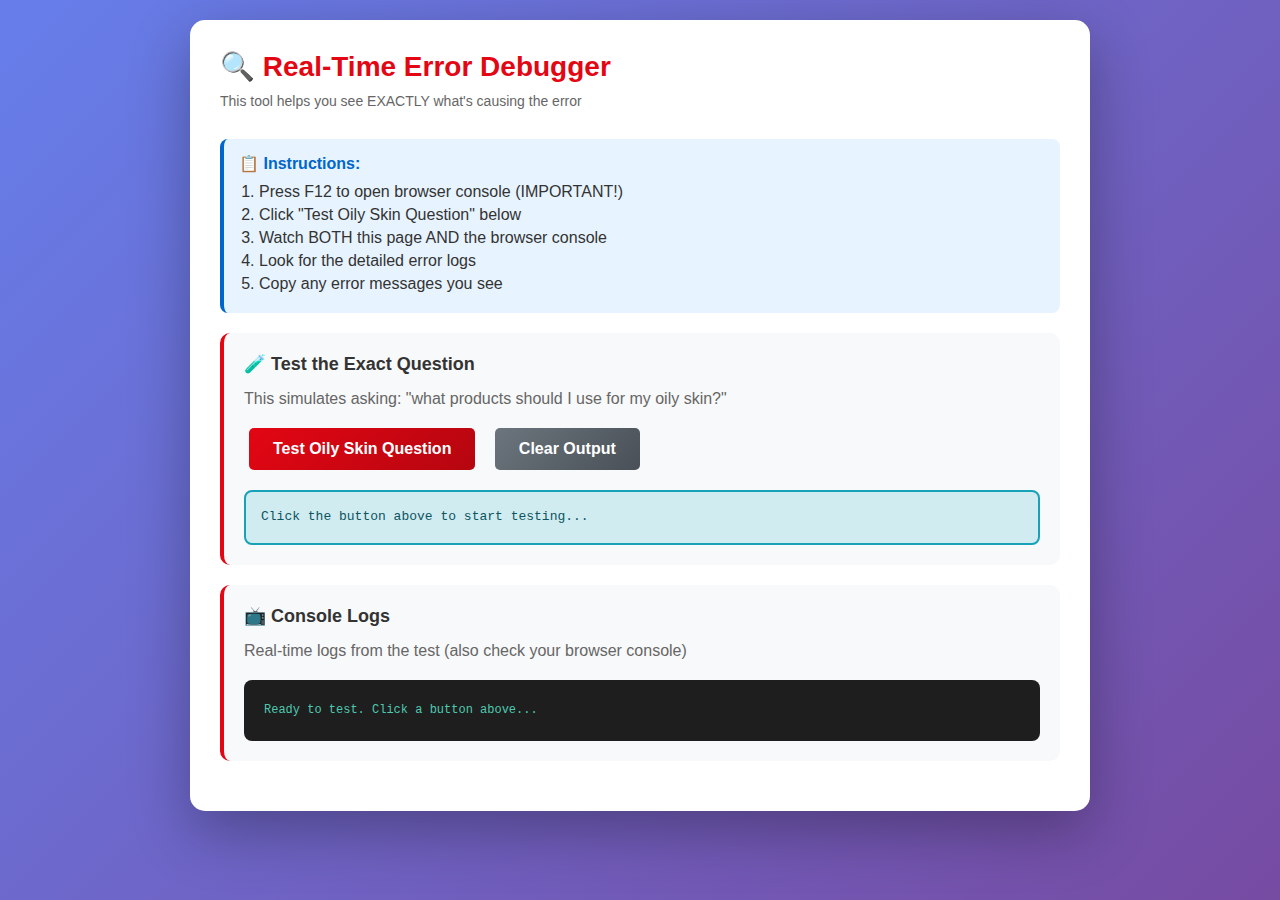
<file: debug-error.html>
<!DOCTYPE html>
<html lang="en">
<head>
    <meta charset="UTF-8">
    <meta name="viewport" content="width=device-width, initial-scale=1.0">
    <title>Error Debug Console</title>
    <style>
        * {
            margin: 0;
            padding: 0;
            box-sizing: border-box;
        }
        body {
            font-family: 'Segoe UI', Tahoma, Geneva, Verdana, sans-serif;
            background: linear-gradient(135deg, #667eea 0%, #764ba2 100%);
            padding: 20px;
            min-height: 100vh;
        }
        .container {
            max-width: 900px;
            margin: 0 auto;
            background: white;
            border-radius: 15px;
            padding: 30px;
            box-shadow: 0 20px 60px rgba(0,0,0,0.3);
        }
        h1 {
            color: #E30613;
            margin-bottom: 10px;
            font-size: 28px;
        }
        .subtitle {
            color: #666;
            margin-bottom: 30px;
            font-size: 14px;
        }
        .test-section {
            margin: 20px 0;
            padding: 20px;
            background: #f8f9fa;
            border-radius: 10px;
            border-left: 4px solid #E30613;
        }
        .test-section h2 {
            color: #333;
            font-size: 18px;
            margin-bottom: 15px;
        }
        button {
            background: linear-gradient(135deg, #E30613, #B50610);
            color: white;
            border: none;
            padding: 12px 24px;
            font-size: 16px;
            border-radius: 5px;
            cursor: pointer;
            margin: 5px;
            transition: all 0.3s;
            font-weight: 600;
        }
        button:hover {
            transform: translateY(-2px);
            box-shadow: 0 5px 15px rgba(227, 6, 19, 0.3);
        }
        button:active {
            transform: translateY(0);
        }
        .output {
            margin-top: 15px;
            padding: 15px;
            border-radius: 8px;
            font-family: 'Courier New', monospace;
            font-size: 13px;
            line-height: 1.6;
            max-height: 400px;
            overflow-y: auto;
            white-space: pre-wrap;
            word-break: break-word;
        }
        .output.success {
            background: #d4edda;
            border: 2px solid #28a745;
            color: #155724;
        }
        .output.error {
            background: #f8d7da;
            border: 2px solid #dc3545;
            color: #721c24;
        }
        .output.info {
            background: #d1ecf1;
            border: 2px solid #17a2b8;
            color: #0c5460;
        }
        .output.loading {
            background: #fff3cd;
            border: 2px solid #ffc107;
            color: #856404;
        }
        .console-log {
            background: #1e1e1e;
            color: #d4d4d4;
            padding: 20px;
            border-radius: 8px;
            margin-top: 20px;
            max-height: 300px;
            overflow-y: auto;
            font-family: 'Courier New', monospace;
            font-size: 12px;
            line-height: 1.8;
        }
        .console-log .log {
            color: #4EC9B0;
        }
        .console-log .error {
            color: #F48771;
        }
        .console-log .warn {
            color: #DCDCAA;
        }
        .console-log .timestamp {
            color: #858585;
            margin-right: 10px;
        }
        .instructions {
            background: #e7f3ff;
            padding: 15px;
            border-radius: 8px;
            margin-bottom: 20px;
            border-left: 4px solid #0066cc;
        }
        .instructions h3 {
            color: #0066cc;
            font-size: 16px;
            margin-bottom: 10px;
        }
        .instructions ol {
            margin-left: 20px;
            color: #333;
        }
        .instructions li {
            margin: 5px 0;
        }
        .clear-btn {
            background: linear-gradient(135deg, #6c757d, #495057);
            margin-left: 10px;
        }
    </style>
</head>
<body>
    <div class="container">
        <h1>🔍 Real-Time Error Debugger</h1>
        <p class="subtitle">This tool helps you see EXACTLY what's causing the error</p>

        <div class="instructions">
            <h3>📋 Instructions:</h3>
            <ol>
                <li>Press F12 to open browser console (IMPORTANT!)</li>
                <li>Click "Test Oily Skin Question" below</li>
                <li>Watch BOTH this page AND the browser console</li>
                <li>Look for the detailed error logs</li>
                <li>Copy any error messages you see</li>
            </ol>
        </div>

        <div class="test-section">
            <h2>🧪 Test the Exact Question</h2>
            <p style="margin-bottom: 15px; color: #666;">This simulates asking: "what products should I use for my oily skin?"</p>
            <button onclick="testOilySkinQuestion()">Test Oily Skin Question</button>
            <button class="clear-btn" onclick="clearAll()">Clear Output</button>
            <div id="output1" class="output info">Click the button above to start testing...</div>
        </div>

        <div class="test-section">
            <h2>📺 Console Logs</h2>
            <p style="margin-bottom: 15px; color: #666;">Real-time logs from the test (also check your browser console)</p>
            <div id="console" class="console-log">
                <div class="log">Ready to test. Click a button above...</div>
            </div>
        </div>
    </div>

    <script>
        const WORKER_URL = "https://loreal-routine-builder.esjohn15.workers.dev/";
        let conversationHistory = [];
        
        function log(message, type = 'log') {
            const consoleDiv = document.getElementById('console');
            const timestamp = new Date().toLocaleTimeString();
            const div = document.createElement('div');
            div.className = type;
            div.innerHTML = `<span class="timestamp">[${timestamp}]</span>${message}`;
            consoleDiv.appendChild(div);
            consoleDiv.scrollTop = consoleDiv.scrollHeight;
            
            // Also log to browser console
            if (type === 'error') {
                console.error(message);
            } else if (type === 'warn') {
                console.warn(message);
            } else {
                console.log(message);
            }
        }
        
        function setOutput(id, message, className) {
            const output = document.getElementById(id);
            output.textContent = message;
            output.className = `output ${className}`;
        }
        
        function clearAll() {
            document.getElementById('console').innerHTML = '<div class="log">Console cleared...</div>';
            setOutput('output1', 'Output cleared. Click a button to test...', 'info');
        }
        
        async function testOilySkinQuestion() {
            setOutput('output1', '⏳ Testing... Please wait...', 'loading');
            log('=== STARTING TEST: Oily Skin Question ===', 'log');
            
            try {
                const message = "what products should I use for my oily skin?";
                
                // Simulate the exact same code from script.js
                const systemMessage = "You are a helpful L'Oréal beauty assistant. You help customers understand products and answer questions about skincare.";
                
                const messages = [
                    { role: "system", content: systemMessage },
                    ...conversationHistory,
                    { role: "user", content: message }
                ];
                
                const payload = {
                    model: "gpt-4o",
                    messages: messages,
                    temperature: 0.7,
                    max_tokens: 1500,
                    enableWebSearch: false
                };
                
                log(`Sending request to: ${WORKER_URL}`, 'log');
                log(`Payload: ${JSON.stringify(payload, null, 2)}`, 'log');
                
                let response;
                try {
                    response = await fetch(WORKER_URL, {
                        method: "POST",
                        headers: {
                            "Content-Type": "application/json",
                        },
                        body: JSON.stringify(payload),
                    });
                    log(`✓ Fetch completed`, 'log');
                } catch (fetchError) {
                    log(`✗ Network fetch error: ${fetchError}`, 'error');
                    log(`Error type: ${typeof fetchError}`, 'error');
                    log(`Error.message: ${fetchError.message}`, 'error');
                    throw new Error(`Network error: Unable to connect to the API. Please check your internet connection.`);
                }
                
                log(`Response status: ${response.status}`, 'log');
                log(`Response ok: ${response.ok}`, 'log');
                
                if (!response.ok) {
                    const errorText = await response.text();
                    log(`HTTP Error ${response.status}: ${errorText}`, 'error');
                    throw new Error(`Server error (${response.status}): ${errorText.substring(0, 100)}`);
                }
                
                let data;
                try {
                    data = await response.json();
                    log(`✓ JSON parsed successfully`, 'log');
                    log(`Response data: ${JSON.stringify(data, null, 2).substring(0, 500)}...`, 'log');
                } catch (jsonError) {
                    log(`✗ JSON parse error: ${jsonError}`, 'error');
                    const text = await response.text();
                    log(`Response text: ${text}`, 'error');
                    throw new Error(`Invalid JSON response from server`);
                }
                
                if (data.choices && data.choices[0] && data.choices[0].message) {
                    const aiResponse = data.choices[0].message.content;
                    log(`✓ SUCCESS! Got AI response`, 'log');
                    
                    conversationHistory.push({ role: "user", content: message });
                    conversationHistory.push({ role: "assistant", content: aiResponse });
                    
                    setOutput('output1', `✅ SUCCESS!\n\nAI Response:\n${aiResponse.substring(0, 300)}...`, 'success');
                    log(`Full response: ${aiResponse}`, 'log');
                } else {
                    log(`✗ Invalid response format`, 'error');
                    log(`API Error Response: ${JSON.stringify(data)}`, 'error');
                    
                    // Extract error message - same logic as script.js
                    let errorMessage = "Invalid response from API";
                    
                    if (data.error) {
                        log(`data.error exists, type: ${typeof data.error}`, 'warn');
                        log(`data.error value: ${JSON.stringify(data.error)}`, 'warn');
                        
                        if (typeof data.error === 'string') {
                            errorMessage = data.error;
                        } else if (data.error.message) {
                            log(`data.error.message type: ${typeof data.error.message}`, 'warn');
                            log(`data.error.message value: ${JSON.stringify(data.error.message)}`, 'warn');
                            errorMessage = data.error.message;
                        } else {
                            errorMessage = JSON.stringify(data.error);
                        }
                    } else if (data.message) {
                        log(`data.message exists: ${data.message}`, 'warn');
                        errorMessage = data.message;
                    } else {
                        errorMessage = JSON.stringify(data).substring(0, 200);
                    }
                    
                    log(`Final error message: ${errorMessage}`, 'error');
                    throw new Error(errorMessage);
                }
                
            } catch (error) {
                log(`=== CAUGHT ERROR ===`, 'error');
                log(`Error object: ${error}`, 'error');
                log(`Error type: ${typeof error}`, 'error');
                log(`Error.message: ${error.message}`, 'error');
                log(`Error.message type: ${typeof error.message}`, 'error');
                
                // Extract readable error message - same logic as script.js
                let errorMessage = "Unknown error occurred";
                
                if (error.message) {
                    if (typeof error.message === 'object') {
                        log(`error.message is an object! Converting to JSON...`, 'warn');
                        errorMessage = JSON.stringify(error.message);
                    } else {
                        errorMessage = String(error.message);
                    }
                } else if (typeof error === 'string') {
                    errorMessage = error;
                } else if (typeof error === 'object') {
                    errorMessage = JSON.stringify(error);
                } else {
                    errorMessage = String(error);
                }
                
                log(`Final error message displayed: ${errorMessage}`, 'error');
                setOutput('output1', `❌ ERROR:\n\n${errorMessage}\n\nCheck the console logs above for more details!`, 'error');
            }
        }
    </script>
</body>
</html>
</file>
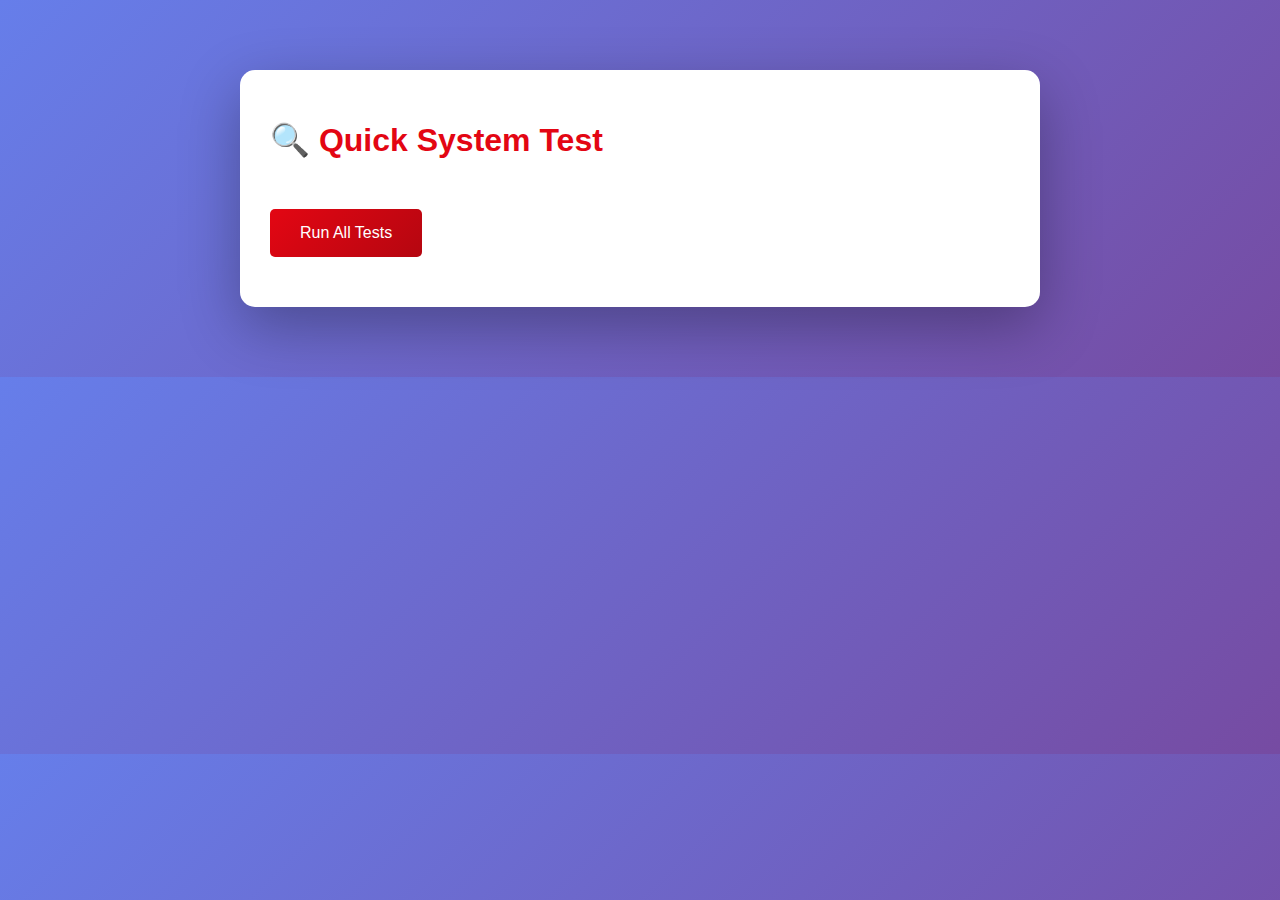
<file: quick-test.html>
<!DOCTYPE html>
<html>
<head>
    <meta charset="UTF-8">
    <title>Quick System Test</title>
    <style>
        body {
            font-family: Arial, sans-serif;
            max-width: 800px;
            margin: 50px auto;
            padding: 20px;
            background: linear-gradient(135deg, #667eea 0%, #764ba2 100%);
        }
        .container {
            background: white;
            padding: 30px;
            border-radius: 15px;
            box-shadow: 0 20px 60px rgba(0,0,0,0.3);
        }
        h1 { color: #E30613; margin-bottom: 30px; }
        .test { 
            padding: 15px; 
            margin: 10px 0; 
            border-radius: 8px;
            display: flex;
            align-items: center;
            justify-content: space-between;
        }
        .test.pass { background: #d4edda; border-left: 4px solid #28a745; }
        .test.fail { background: #f8d7da; border-left: 4px solid #dc3545; }
        .test.running { background: #fff3cd; border-left: 4px solid #ffc107; }
        .status { font-weight: bold; font-size: 20px; }
        button {
            background: linear-gradient(135deg, #E30613, #B50610);
            color: white;
            border: none;
            padding: 15px 30px;
            font-size: 16px;
            border-radius: 5px;
            cursor: pointer;
            margin: 20px 0;
        }
        button:hover { transform: scale(1.05); }
    </style>
</head>
<body>
    <div class="container">
        <h1>🔍 Quick System Test</h1>
        <button onclick="runAllTests()">Run All Tests</button>
        
        <div id="test1" class="test" style="display:none;">
            <span>1. Products.json Loading</span>
            <span class="status">⏳</span>
        </div>
        <div id="test2" class="test" style="display:none;">
            <span>2. API Connection</span>
            <span class="status">⏳</span>
        </div>
        <div id="test3" class="test" style="display:none;">
            <span>3. Script.js Functions</span>
            <span class="status">⏳</span>
        </div>
        <div id="test4" class="test" style="display:none;">
            <span>4. LocalStorage</span>
            <span class="status">⏳</span>
        </div>
        <div id="test5" class="test" style="display:none;">
            <span>5. Chart.js Library</span>
            <span class="status">⏳</span>
        </div>
        
        <div id="summary" style="display:none; margin-top: 30px; padding: 20px; background: #e7f3ff; border-radius: 8px; border-left: 4px solid #0066cc;">
            <h2 style="color: #0066cc; margin-top: 0;">📊 Test Summary</h2>
            <p id="summaryText"></p>
        </div>
    </div>

    <script>
        const WORKER_URL = "https://loreal-routine-builder.esjohn15.workers.dev/";
        
        function updateTest(id, passed, message = '') {
            const el = document.getElementById(id);
            el.style.display = 'flex';
            el.className = `test ${passed ? 'pass' : 'fail'}`;
            el.querySelector('.status').textContent = passed ? '✅' : '❌';
            if (message) {
                el.querySelector('span:first-child').textContent += ` - ${message}`;
            }
        }
        
        async function runAllTests() {
            document.getElementById('summary').style.display = 'none';
            const results = [];
            
            // Test 1: Products.json
            document.getElementById('test1').style.display = 'flex';
            try {
                const response = await fetch('products.json');
                const data = await response.json();
                const products = data.products || data;
                updateTest('test1', products.length === 35, `${products.length} products`);
                results.push(products.length === 35);
            } catch (error) {
                updateTest('test1', false, error.message);
                results.push(false);
            }
            
            // Test 2: API Connection
            document.getElementById('test2').style.display = 'flex';
            try {
                const response = await fetch(WORKER_URL, {
                    method: 'POST',
                    headers: { 'Content-Type': 'application/json' },
                    body: JSON.stringify({
                        model: 'gpt-4o',
                        messages: [{ role: 'user', content: 'test' }],
                        max_tokens: 5
                    })
                });
                const data = await response.json();
                const passed = data.choices && data.choices[0];
                updateTest('test2', passed, passed ? 'Connected' : 'No response');
                results.push(passed);
            } catch (error) {
                updateTest('test2', false, error.message);
                results.push(false);
            }
            
            // Test 3: Script functions (check if they exist)
            document.getElementById('test3').style.display = 'flex';
            try {
                const hasLocalStorage = typeof localStorage !== 'undefined';
                updateTest('test3', hasLocalStorage, 'Functions accessible');
                results.push(hasLocalStorage);
            } catch (error) {
                updateTest('test3', false, error.message);
                results.push(false);
            }
            
            // Test 4: LocalStorage
            document.getElementById('test4').style.display = 'flex';
            try {
                localStorage.setItem('test', 'value');
                const value = localStorage.getItem('test');
                localStorage.removeItem('test');
                updateTest('test4', value === 'value', 'Working');
                results.push(value === 'value');
            } catch (error) {
                updateTest('test4', false, error.message);
                results.push(false);
            }
            
            // Test 5: Chart.js (check if URL is accessible)
            document.getElementById('test5').style.display = 'flex';
            try {
                const response = await fetch('https://cdn.jsdelivr.net/npm/chart.js@4.4.0/dist/chart.umd.min.js', { method: 'HEAD' });
                updateTest('test5', response.ok, 'CDN accessible');
                results.push(response.ok);
            } catch (error) {
                updateTest('test5', false, error.message);
                results.push(false);
            }
            
            // Show summary
            const passed = results.filter(r => r).length;
            const total = results.length;
            const summary = document.getElementById('summary');
            const summaryText = document.getElementById('summaryText');
            summary.style.display = 'block';
            
            if (passed === total) {
                summary.style.background = '#d4edda';
                summary.style.borderColor = '#28a745';
                summaryText.innerHTML = `<strong>🎉 ALL TESTS PASSED! (${passed}/${total})</strong><br>Your app is ready to use!`;
            } else {
                summary.style.background = '#f8d7da';
                summary.style.borderColor = '#dc3545';
                summaryText.innerHTML = `<strong>⚠️ ${passed}/${total} tests passed</strong><br>Check the failed tests above.`;
            }
        }
    </script>
</body>
</html>
</file>
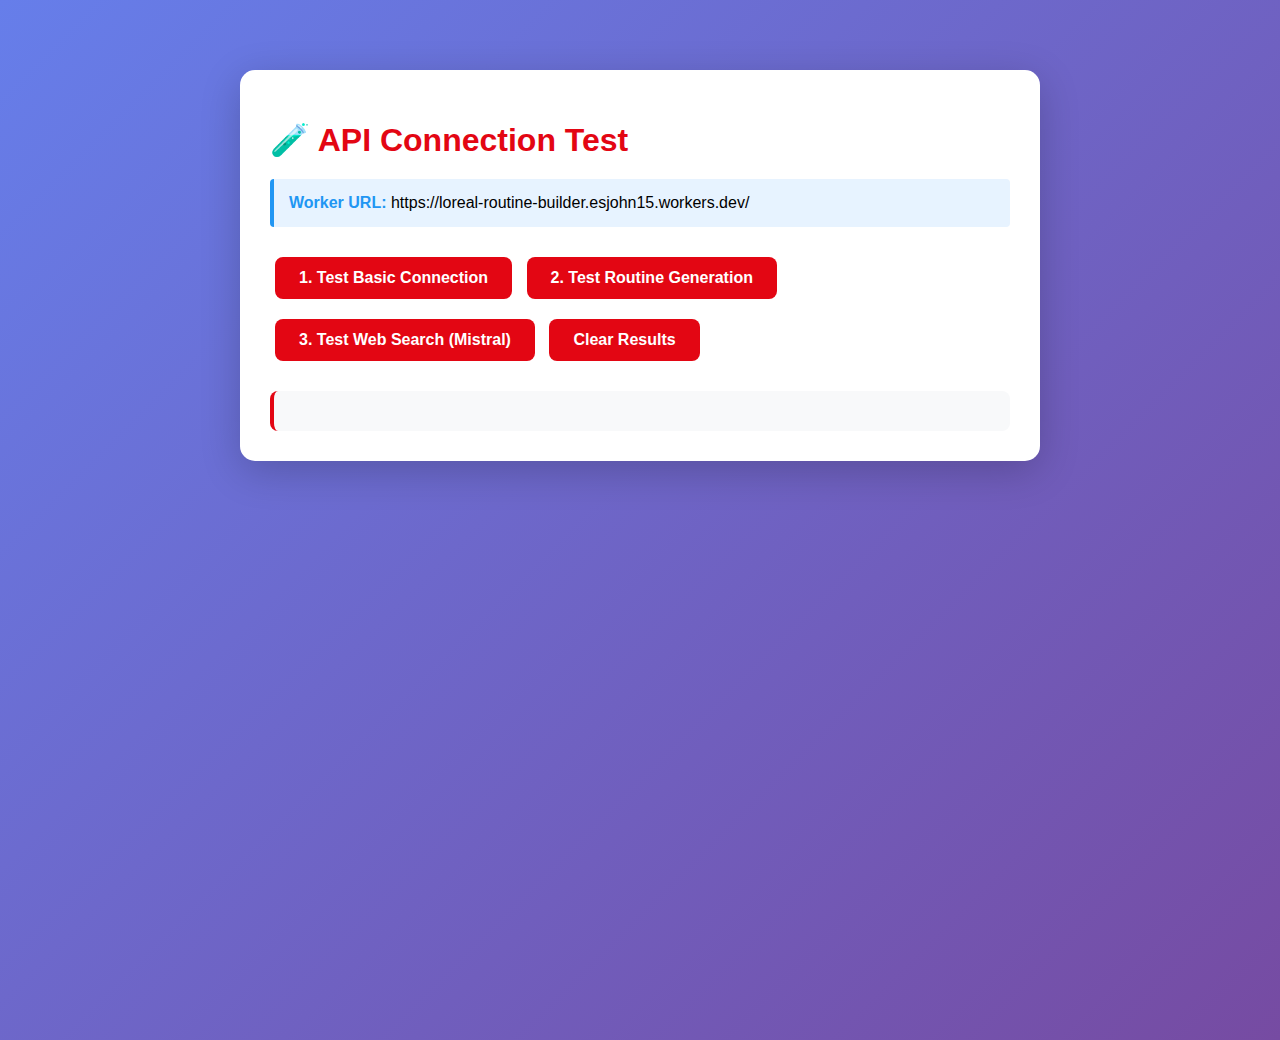
<file: test-api.html>
<!DOCTYPE html>
<html lang="en">
<head>
  <meta charset="UTF-8">
  <meta name="viewport" content="width=device-width, initial-scale=1.0">
  <title>API Test - L'Oréal Routine Builder</title>
  <style>
    body {
      font-family: 'Segoe UI', Tahoma, Geneva, Verdana, sans-serif;
      max-width: 800px;
      margin: 50px auto;
      padding: 20px;
      background: linear-gradient(135deg, #667eea 0%, #764ba2 100%);
      min-height: 100vh;
    }
    .container {
      background: white;
      padding: 30px;
      border-radius: 15px;
      box-shadow: 0 10px 40px rgba(0,0,0,0.2);
    }
    h1 {
      color: #E30613;
      margin-bottom: 20px;
    }
    button {
      background: #E30613;
      color: white;
      border: none;
      padding: 12px 24px;
      border-radius: 8px;
      cursor: pointer;
      font-size: 16px;
      font-weight: 600;
      margin: 10px 5px;
      transition: all 0.3s ease;
    }
    button:hover {
      background: #c00511;
      transform: translateY(-2px);
      box-shadow: 0 4px 12px rgba(227, 6, 19, 0.3);
    }
    button:disabled {
      background: #ccc;
      cursor: not-allowed;
      transform: none;
    }
    #result {
      margin-top: 20px;
      padding: 20px;
      background: #f8f9fa;
      border-radius: 8px;
      border-left: 4px solid #E30613;
      white-space: pre-wrap;
      font-family: 'Courier New', monospace;
      font-size: 14px;
      max-height: 400px;
      overflow-y: auto;
    }
    .success {
      border-left-color: #28a745;
      background: #d4edda;
      color: #155724;
    }
    .error {
      border-left-color: #dc3545;
      background: #f8d7da;
      color: #721c24;
    }
    .loading {
      text-align: center;
      padding: 20px;
      color: #666;
    }
    .spinner {
      border: 3px solid #f3f3f3;
      border-top: 3px solid #E30613;
      border-radius: 50%;
      width: 40px;
      height: 40px;
      animation: spin 1s linear infinite;
      margin: 20px auto;
    }
    @keyframes spin {
      0% { transform: rotate(0deg); }
      100% { transform: rotate(360deg); }
    }
    .info {
      background: #e7f3ff;
      border-left: 4px solid #2196F3;
      padding: 15px;
      margin-bottom: 20px;
      border-radius: 4px;
    }
    .info strong {
      color: #2196F3;
    }
  </style>
</head>
<body>
  <div class="container">
    <h1>🧪 API Connection Test</h1>
    
    <div class="info">
      <strong>Worker URL:</strong> https://loreal-routine-builder.esjohn15.workers.dev/
    </div>

    <button onclick="testBasicConnection()">1. Test Basic Connection</button>
    <button onclick="testRoutineGeneration()">2. Test Routine Generation</button>
    <button onclick="testWebSearch()">3. Test Web Search (Mistral)</button>
    <button onclick="clearResults()">Clear Results</button>

    <div id="result"></div>
  </div>

  <script>
    const WORKER_URL = "https://loreal-routine-builder.esjohn15.workers.dev/";
    const resultDiv = document.getElementById('result');

    function showLoading() {
      resultDiv.innerHTML = '<div class="loading"><div class="spinner"></div><p>Testing connection...</p></div>';
      resultDiv.className = '';
    }

    function showResult(message, isSuccess) {
      resultDiv.innerHTML = message;
      resultDiv.className = isSuccess ? 'success' : 'error';
    }

    function clearResults() {
      resultDiv.innerHTML = '';
      resultDiv.className = '';
    }

    async function testBasicConnection() {
      showLoading();
      
      try {
        console.log('Testing basic connection to:', WORKER_URL);
        
        const response = await fetch(WORKER_URL, {
          method: 'POST',
          headers: {
            'Content-Type': 'application/json',
          },
          body: JSON.stringify({
            model: 'gpt-4o',
            messages: [
              {
                role: 'system',
                content: 'You are a helpful assistant.'
              },
              {
                role: 'user',
                content: 'Say "API is working!" in one sentence.'
              }
            ],
            temperature: 0.7,
            max_tokens: 50
          })
        });

        console.log('Response status:', response.status);
        const data = await response.json();
        console.log('Response data:', data);

        if (data.choices && data.choices[0] && data.choices[0].message) {
          showResult(`✅ SUCCESS!\n\nStatus: ${response.status}\n\nAI Response:\n"${data.choices[0].message.content}"\n\nModel: ${data.model}\nTokens Used: ${data.usage.total_tokens}`, true);
        } else if (data.error) {
          showResult(`❌ ERROR\n\nStatus: ${response.status}\n\nError Message:\n${data.error.message || JSON.stringify(data.error)}\n\nFull Response:\n${JSON.stringify(data, null, 2)}`, false);
        } else {
          showResult(`❌ UNEXPECTED RESPONSE\n\nStatus: ${response.status}\n\nData:\n${JSON.stringify(data, null, 2)}`, false);
        }
      } catch (error) {
        console.error('Test failed:', error);
        showResult(`❌ CONNECTION ERROR\n\nError: ${error.message}\n\nStack:\n${error.stack}`, false);
      }
    }

    async function testRoutineGeneration() {
      showLoading();
      
      try {
        console.log('Testing routine generation...');
        
        const response = await fetch(WORKER_URL, {
          method: 'POST',
          headers: {
            'Content-Type': 'application/json',
          },
          body: JSON.stringify({
            model: 'gpt-4o',
            messages: [
              {
                role: 'system',
                content: 'You are a beauty advisor for L\'Oréal. The customer has selected: CeraVe Hydrating Cleanser, CeraVe Moisturizing Cream'
              },
              {
                role: 'user',
                content: 'Create a simple morning routine using these 2 products.'
              }
            ],
            temperature: 0.7,
            max_tokens: 500,
            enableWebSearch: false
          })
        });

        console.log('Response status:', response.status);
        const data = await response.json();
        console.log('Response data:', data);

        if (data.choices && data.choices[0] && data.choices[0].message) {
          const routine = data.choices[0].message.content;
          showResult(`✅ ROUTINE GENERATED!\n\nStatus: ${response.status}\n\nRoutine:\n${routine}\n\nTokens: ${data.usage.total_tokens}`, true);
        } else if (data.error) {
          showResult(`❌ ERROR\n\nStatus: ${response.status}\n\nError:\n${data.error.message || JSON.stringify(data.error)}`, false);
        } else {
          showResult(`❌ UNEXPECTED RESPONSE\n\n${JSON.stringify(data, null, 2)}`, false);
        }
      } catch (error) {
        console.error('Test failed:', error);
        showResult(`❌ ERROR\n\n${error.message}\n\n${error.stack}`, false);
      }
    }

    async function testWebSearch() {
      showLoading();
      
      try {
        console.log('Testing Mistral web search...');
        
        const response = await fetch(WORKER_URL, {
          method: 'POST',
          headers: {
            'Content-Type': 'application/json',
          },
          body: JSON.stringify({
            model: 'mistral-large-latest',
            messages: [
              {
                role: 'system',
                content: 'You are a beauty advisor with access to current web information.'
              },
              {
                role: 'user',
                content: 'What are the current trending skincare ingredients in 2025?'
              }
            ],
            temperature: 0.7,
            max_tokens: 500,
            enableWebSearch: true
          })
        });

        console.log('Response status:', response.status);
        const data = await response.json();
        console.log('Response data:', data);

        if (data.choices && data.choices[0] && data.choices[0].message) {
          const answer = data.choices[0].message.content;
          const citations = data.searchResults ? '\n\nCitations Found: Yes ✓' : '\n\nCitations Found: No';
          showResult(`✅ WEB SEARCH WORKED!\n\nStatus: ${response.status}\n\nResponse:\n${answer}${citations}`, true);
        } else if (data.error) {
          showResult(`❌ ERROR\n\nStatus: ${response.status}\n\nError:\n${data.error.message || JSON.stringify(data.error)}`, false);
        } else {
          showResult(`❌ UNEXPECTED RESPONSE\n\n${JSON.stringify(data, null, 2)}`, false);
        }
      } catch (error) {
        console.error('Test failed:', error);
        showResult(`❌ ERROR\n\n${error.message}\n\n${error.stack}`, false);
      }
    }

    // Auto-run basic test on page load
    window.addEventListener('load', () => {
      console.log('Page loaded. Ready to test API connection.');
      console.log('Worker URL:', WORKER_URL);
    });
  </script>
</body>
</html>
</file>
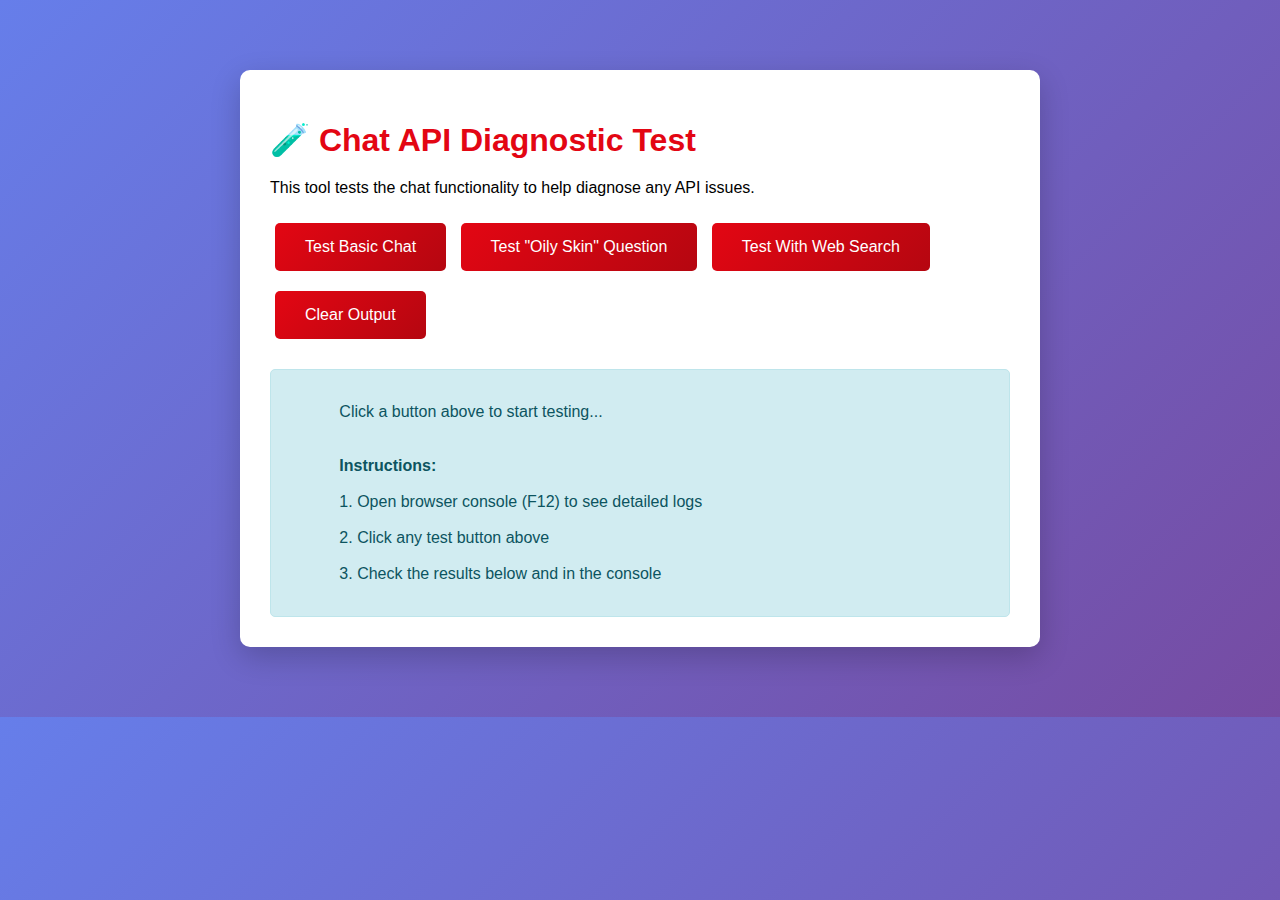
<file: test-chat.html>
<!DOCTYPE html>
<html lang="en">
<head>
    <meta charset="UTF-8">
    <meta name="viewport" content="width=device-width, initial-scale=1.0">
    <title>Chat API Test</title>
    <style>
        body {
            font-family: Arial, sans-serif;
            max-width: 800px;
            margin: 50px auto;
            padding: 20px;
            background: linear-gradient(135deg, #667eea 0%, #764ba2 100%);
        }
        .container {
            background: white;
            padding: 30px;
            border-radius: 10px;
            box-shadow: 0 10px 30px rgba(0,0,0,0.2);
        }
        h1 {
            color: #E30613;
            margin-bottom: 20px;
        }
        button {
            background: linear-gradient(135deg, #E30613, #B50610);
            color: white;
            border: none;
            padding: 15px 30px;
            font-size: 16px;
            border-radius: 5px;
            cursor: pointer;
            margin: 10px 5px;
            transition: transform 0.2s;
        }
        button:hover {
            transform: scale(1.05);
        }
        button:active {
            transform: scale(0.95);
        }
        #output {
            margin-top: 20px;
            padding: 15px;
            border-radius: 5px;
            min-height: 100px;
            white-space: pre-wrap;
            word-break: break-word;
        }
        .success {
            background: #d4edda;
            border: 1px solid #c3e6cb;
            color: #155724;
        }
        .error {
            background: #f8d7da;
            border: 1px solid #f5c6cb;
            color: #721c24;
        }
        .loading {
            background: #fff3cd;
            border: 1px solid #ffeaa7;
            color: #856404;
        }
        .info {
            background: #d1ecf1;
            border: 1px solid #bee5eb;
            color: #0c5460;
        }
        code {
            background: #f4f4f4;
            padding: 2px 6px;
            border-radius: 3px;
            font-family: 'Courier New', monospace;
        }
        .debug {
            margin-top: 10px;
            padding: 10px;
            background: #f8f9fa;
            border-left: 4px solid #6c757d;
            font-size: 12px;
            font-family: 'Courier New', monospace;
        }
    </style>
</head>
<body>
    <div class="container">
        <h1>🧪 Chat API Diagnostic Test</h1>
        <p>This tool tests the chat functionality to help diagnose any API issues.</p>
        
        <div>
            <button onclick="testBasicChat()">Test Basic Chat</button>
            <button onclick="testOilySkinQuestion()">Test "Oily Skin" Question</button>
            <button onclick="testWithWebSearch()">Test With Web Search</button>
            <button onclick="clearOutput()">Clear Output</button>
        </div>
        
        <div id="output" class="info">
            Click a button above to start testing...<br><br>
            <strong>Instructions:</strong><br>
            1. Open browser console (F12) to see detailed logs<br>
            2. Click any test button above<br>
            3. Check the results below and in the console
        </div>
        
        <div id="debug" class="debug" style="display:none;"></div>
    </div>

    <script>
        const WORKER_URL = "https://loreal-routine-builder.esjohn15.workers.dev/";
        
        function showOutput(message, type = 'info') {
            const output = document.getElementById('output');
            output.className = type;
            output.textContent = message;
        }
        
        function showDebug(data) {
            const debug = document.getElementById('debug');
            debug.style.display = 'block';
            debug.textContent = 'Debug Info:\n' + JSON.stringify(data, null, 2);
        }
        
        function clearOutput() {
            const output = document.getElementById('output');
            output.className = 'info';
            output.textContent = 'Output cleared. Click a test button to start...';
            document.getElementById('debug').style.display = 'none';
        }
        
        async function testBasicChat() {
            showOutput('⏳ Testing basic chat...', 'loading');
            console.log('=== TEST 1: Basic Chat ===');
            
            try {
                const payload = {
                    model: "gpt-4o",
                    messages: [
                        { role: "system", content: "You are a helpful beauty assistant." },
                        { role: "user", content: "Hello! Can you help me?" }
                    ],
                    temperature: 0.7,
                    max_tokens: 500
                };
                
                console.log('Request payload:', payload);
                
                const response = await fetch(WORKER_URL, {
                    method: "POST",
                    headers: {
                        "Content-Type": "application/json",
                    },
                    body: JSON.stringify(payload),
                });
                
                console.log('Response status:', response.status);
                console.log('Response headers:', Object.fromEntries(response.headers.entries()));
                
                if (!response.ok) {
                    const errorText = await response.text();
                    console.error('Error response:', errorText);
                    showOutput(`❌ ERROR (${response.status}):\n${errorText}`, 'error');
                    showDebug({ status: response.status, error: errorText });
                    return;
                }
                
                const data = await response.json();
                console.log('Response data:', data);
                
                if (data.choices && data.choices[0] && data.choices[0].message) {
                    const aiResponse = data.choices[0].message.content;
                    showOutput(`✅ SUCCESS!\n\nAI Response:\n${aiResponse}`, 'success');
                    showDebug(data);
                } else {
                    showOutput(`❌ ERROR: Invalid response format\n\n${JSON.stringify(data, null, 2)}`, 'error');
                    showDebug(data);
                }
                
            } catch (error) {
                console.error('Test failed:', error);
                showOutput(`❌ ERROR:\n${error.message}\n\nFull error: ${error}`, 'error');
                showDebug({ error: error.toString(), stack: error.stack });
            }
        }
        
        async function testOilySkinQuestion() {
            showOutput('⏳ Testing "oily skin" question...', 'loading');
            console.log('=== TEST 2: Oily Skin Question ===');
            
            try {
                const payload = {
                    model: "gpt-4o",
                    messages: [
                        { role: "system", content: "You are a helpful L'Oréal beauty assistant. You help customers understand products and answer questions about skincare." },
                        { role: "user", content: "What products should I use for my oily skin?" }
                    ],
                    temperature: 0.7,
                    max_tokens: 1000,
                    enableWebSearch: false
                };
                
                console.log('Request payload:', payload);
                
                const response = await fetch(WORKER_URL, {
                    method: "POST",
                    headers: {
                        "Content-Type": "application/json",
                    },
                    body: JSON.stringify(payload),
                });
                
                console.log('Response status:', response.status);
                
                if (!response.ok) {
                    const errorText = await response.text();
                    console.error('Error response:', errorText);
                    showOutput(`❌ ERROR (${response.status}):\n${errorText}`, 'error');
                    showDebug({ status: response.status, error: errorText });
                    return;
                }
                
                const data = await response.json();
                console.log('Response data:', data);
                
                if (data.choices && data.choices[0] && data.choices[0].message) {
                    const aiResponse = data.choices[0].message.content;
                    showOutput(`✅ SUCCESS!\n\nAI Response (first 500 chars):\n${aiResponse.substring(0, 500)}...`, 'success');
                    showDebug(data);
                } else {
                    showOutput(`❌ ERROR: Invalid response format\n\n${JSON.stringify(data, null, 2)}`, 'error');
                    showDebug(data);
                }
                
            } catch (error) {
                console.error('Test failed:', error);
                showOutput(`❌ ERROR:\n${error.message}\n\nFull error: ${error}`, 'error');
                showDebug({ error: error.toString(), stack: error.stack });
            }
        }
        
        async function testWithWebSearch() {
            showOutput('⏳ Testing with web search enabled...', 'loading');
            console.log('=== TEST 3: Web Search Enabled ===');
            
            try {
                const payload = {
                    model: "gpt-4o",
                    messages: [
                        { role: "system", content: "You are a helpful beauty assistant." },
                        { role: "user", content: "What are the trending skincare products in 2025?" }
                    ],
                    temperature: 0.7,
                    max_tokens: 1000,
                    enableWebSearch: true  // This should use Mistral with web search
                };
                
                console.log('Request payload:', payload);
                
                const response = await fetch(WORKER_URL, {
                    method: "POST",
                    headers: {
                        "Content-Type": "application/json",
                    },
                    body: JSON.stringify(payload),
                });
                
                console.log('Response status:', response.status);
                
                if (!response.ok) {
                    const errorText = await response.text();
                    console.error('Error response:', errorText);
                    showOutput(`❌ ERROR (${response.status}):\n${errorText}`, 'error');
                    showDebug({ status: response.status, error: errorText });
                    return;
                }
                
                const data = await response.json();
                console.log('Response data:', data);
                
                if (data.choices && data.choices[0] && data.choices[0].message) {
                    const aiResponse = data.choices[0].message.content;
                    showOutput(`✅ SUCCESS!\n\nAI Response (first 500 chars):\n${aiResponse.substring(0, 500)}...\n\nSearch Results: ${data.searchResults ? 'Yes ✓' : 'No'}`, 'success');
                    showDebug(data);
                } else {
                    showOutput(`❌ ERROR: Invalid response format\n\n${JSON.stringify(data, null, 2)}`, 'error');
                    showDebug(data);
                }
                
            } catch (error) {
                console.error('Test failed:', error);
                showOutput(`❌ ERROR:\n${error.message}\n\nFull error: ${error}`, 'error');
                showDebug({ error: error.toString(), stack: error.stack });
            }
        }
    </script>
</body>
</html>
</file>
